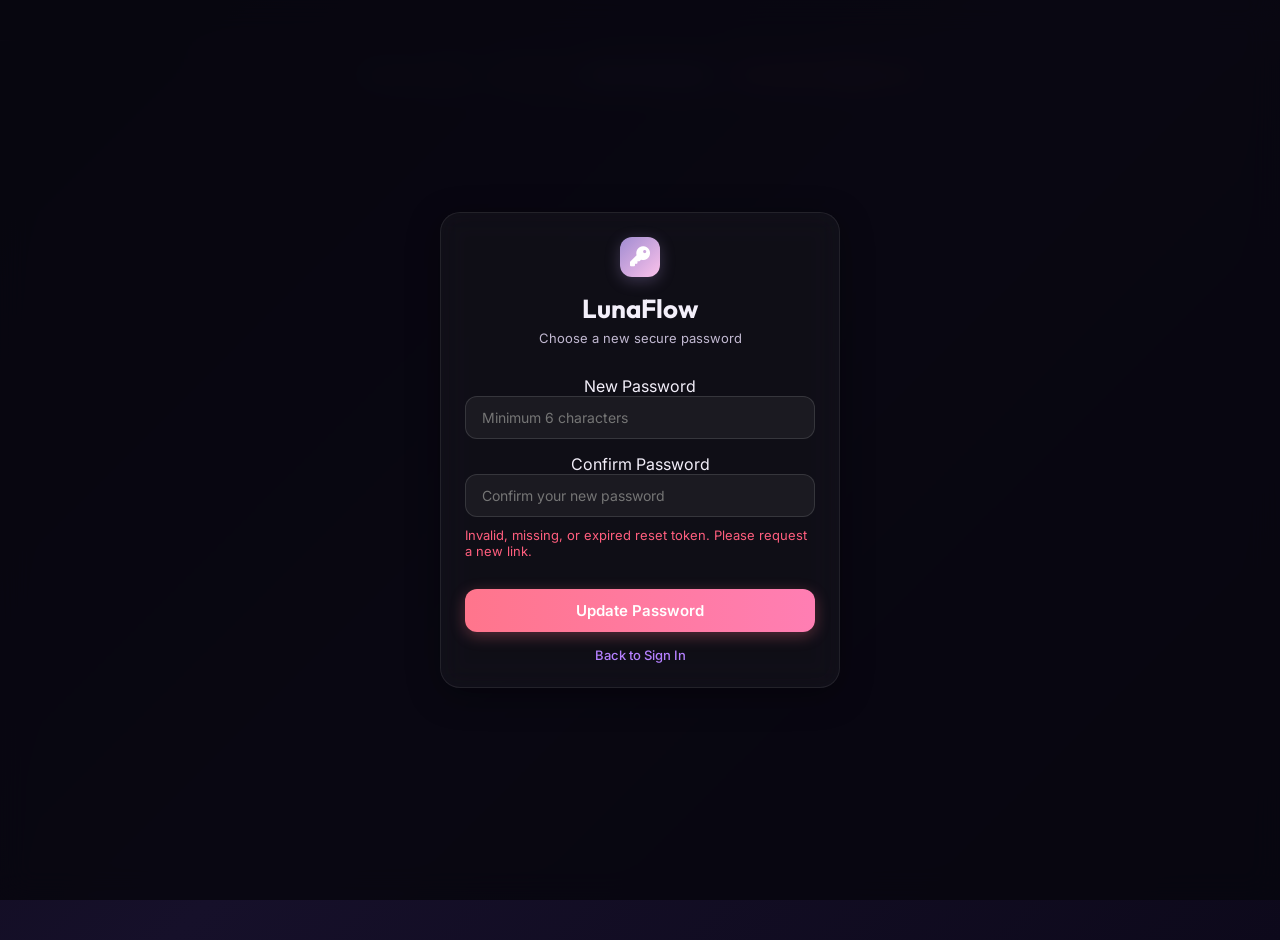
<file: src/main/resources/static/reset-password.html>
<!DOCTYPE html>
<html lang="en">
<head>
    <meta charset="UTF-8">
    <meta name="viewport" content="width=device-width, initial-scale=1.0">
    <title>LunaFlow - Reset Password</title>
    <!-- Google Fonts -->
    <link rel="preconnect" href="https://fonts.googleapis.com">
    <link rel="preconnect" href="https://fonts.gstatic.com" crossorigin>
    <link href="https://fonts.googleapis.com/css2?family=Outfit:wght@300;400;500;600;700&family=Inter:wght@300;400;500;600&display=swap" rel="stylesheet">
    <!-- FontAwesome for Icons -->
    <link rel="stylesheet" href="https://cdnjs.cloudflare.com/ajax/libs/font-awesome/6.4.0/css/all.min.css">
    <!-- Custom Stylesheet -->
    <link rel="stylesheet" href="styles.css">
</head>
<body class="dark-mode">

    <!-- Password Reset Overlay Container (Matches Login screen) -->
    <div class="auth-overlay">
        <div class="auth-card glass-card">
            <div class="auth-header">
                <div class="logo-icon"><i class="fa-solid fa-key"></i></div>
                <h2>LunaFlow</h2>
                <p id="auth-subtitle">Choose a new secure password</p>
            </div>
            
            <form id="reset-password-form">
                <div class="form-group">
                    <label for="new-password">New Password</label>
                    <input type="password" id="new-password" class="form-control" placeholder="Minimum 6 characters" required autocomplete="new-password">
                </div>
                <div class="form-group mt-15">
                    <label for="confirm-password">Confirm Password</label>
                    <input type="password" id="confirm-password" class="form-control" placeholder="Confirm your new password" required autocomplete="new-password">
                </div>
                <div class="auth-error-msg" id="reset-error"></div>
                <div class="auth-success-msg" id="reset-success" style="color: var(--normal-color); font-size: 13.5px; margin-top: 10px; text-align: left; font-weight: 500;"></div>
                <button type="submit" class="primary-btn mt-20 w-100" id="reset-submit-btn">Update Password</button>
                <p class="auth-toggle-text mt-15"><a href="index.html">Back to Sign In</a></p>
            </form>
        </div>
    </div>

    <footer class="site-footer">
        <p>&copy; 2026 LunaFlow &nbsp;&bull;&nbsp; Developed by <strong>Adarsh Sudarsanan</strong> &nbsp;&bull;&nbsp; <a href="mailto:adarshaadhi2255@gmail.com">adarshaadhi2255@gmail.com</a></p>
    </footer>
    <script>
        document.addEventListener('DOMContentLoaded', () => {
            const API_BASE = (window.location.protocol === 'file:' || (['localhost', '127.0.0.1', '[::1]'].includes(window.location.hostname) && window.location.port !== '8080'))
                ? 'http://localhost:8080/api'
                : '/api';

            // Extract token from query parameters
            const urlParams = new URLSearchParams(window.location.search);
            const token = urlParams.get('token');
            const errorDiv = document.getElementById('reset-error');
            const successDiv = document.getElementById('reset-success');
            const submitBtn = document.getElementById('reset-submit-btn');
            const form = document.getElementById('reset-password-form');

            if (!token || token.trim() === '') {
                errorDiv.innerText = 'Invalid, missing, or expired reset token. Please request a new link.';
                submitBtn.disabled = true;
                return;
            }

            form.addEventListener('submit', async (e) => {
                e.preventDefault();
                errorDiv.innerText = '';
                successDiv.innerText = '';

                const newPasswordVal = document.getElementById('new-password').value;
                const confirmPasswordVal = document.getElementById('confirm-password').value;

                if (newPasswordVal.length < 6) {
                    errorDiv.innerText = 'Password must be at least 6 characters.';
                    return;
                }

                if (newPasswordVal !== confirmPasswordVal) {
                    errorDiv.innerText = 'Passwords do not match.';
                    return;
                }

                const originalBtnText = submitBtn.innerHTML;
                submitBtn.disabled = true;
                submitBtn.innerHTML = '<i class="fa-solid fa-circle-notch fa-spin mr-5"></i> Updating...';

                try {
                    const response = await fetch(`${API_BASE}/auth/reset-password`, {
                        method: 'POST',
                        headers: {
                            'Content-Type': 'application/json'
                        },
                        credentials: 'include',
                        body: JSON.stringify({
                            token: token.trim(),
                            newPassword: newPasswordVal
                        })
                    });

                    if (!response.ok) {
                        let errMsg = 'Password reset failed.';
                        try {
                            const errData = await response.json();
                            if (errData && errData.message) errMsg = errData.message;
                        } catch (e2) {
                            try {
                                const text = await response.text();
                                if (text) errMsg = text;
                            } catch (e3) {}
                        }
                        throw new Error(errMsg);
                    }

                    successDiv.innerText = 'Password updated successfully! Redirecting to login...';
                    setTimeout(() => {
                        window.location.href = 'index.html';
                    }, 2500);

                } catch (err) {
                    console.error(err);
                    errorDiv.innerText = err.message || 'Failed to reset password. The link may have expired.';
                    submitBtn.disabled = false;
                    submitBtn.innerHTML = originalBtnText;
                }
            });
        });
    </script>
</body>
</html>
</file>
<file: src/main/resources/static/styles.css>
/* LunaFlow Design System Stylesheet */
:root {
    /* Fonts */
    --font-heading: 'Outfit', sans-serif;
    --font-body: 'Inter', sans-serif;

    /* Dark Mode Theme (Default) */
    --bg-gradient: linear-gradient(135deg, #0b0816 0%, #16102a 50%, #0d091b 100%);
    --sidebar-bg: rgba(13, 9, 27, 0.75);
    --card-bg: rgba(255, 255, 255, 0.04);
    --card-border: rgba(255, 255, 255, 0.08);
    --card-shadow: 0 8px 32px 0 rgba(0, 0, 0, 0.37);
    --text-primary: #f3effa;
    --text-secondary: #c2b9d2;
    --text-muted: #8e84a1;
    --input-bg: rgba(255, 255, 255, 0.05);
    --input-border: rgba(255, 255, 255, 0.12);
    --input-focus: #b580ff;
    --button-primary-bg: linear-gradient(90deg, #ff758c 0%, #ff7eb3 100%);
    --button-primary-hover: linear-gradient(90deg, #ff5e7e 0%, #ff6b9a 100%);
    --divider-color: rgba(255, 255, 255, 0.08);
    --hover-bg: rgba(255, 255, 255, 0.06);

    /* Feature Accent Colors */
    --period-color: #ff5e7e;
    --period-bg: rgba(255, 94, 126, 0.15);
    --period-glow: 0 0 15px rgba(255, 94, 126, 0.35);
    
    --period-pred-color: #ff8ca3;
    --period-pred-bg: rgba(255, 140, 163, 0.05);
    
    --pms-color: #f7b731;
    --pms-bg: rgba(247, 183, 49, 0.15);
    --pms-glow: 0 0 15px rgba(247, 183, 49, 0.35);

    --fertile-color: #2bcbba;
    --fertile-bg: rgba(43, 203, 186, 0.15);
    --fertile-glow: 0 0 15px rgba(43, 203, 186, 0.35);

    --ovulation-color: #fa8231;
    --ovulation-bg: rgba(250, 130, 49, 0.15);
    --ovulation-glow: 0 0 15px rgba(250, 130, 49, 0.35);

    --normal-color: #20bf6b;
    --normal-bg: rgba(32, 191, 107, 0.15);
}

.light-mode {
    /* Light Mode Theme */
    --bg-gradient: linear-gradient(135deg, #f3f2fa 0%, #eae7f6 100%);
    --sidebar-bg: rgba(255, 255, 255, 0.75);
    --card-bg: rgba(255, 255, 255, 0.45);
    --card-border: rgba(132, 115, 175, 0.15);
    --card-shadow: 0 8px 32px 0 rgba(132, 115, 175, 0.1);
    --text-primary: #1d1929;
    --text-secondary: #585168;
    --text-muted: #8d859d;
    --input-bg: rgba(255, 255, 255, 0.8);
    --input-border: rgba(132, 115, 175, 0.25);
    --input-focus: #8c3dff;
    --button-primary-bg: linear-gradient(90deg, #ff6b87 0%, #ff4b72 100%);
    --divider-color: rgba(132, 115, 175, 0.12);
    --hover-bg: rgba(132, 115, 175, 0.08);
    
    --period-bg: rgba(255, 94, 126, 0.08);
    --pms-bg: rgba(247, 183, 49, 0.08);
    --fertile-bg: rgba(43, 203, 186, 0.08);
    --ovulation-bg: rgba(250, 130, 49, 0.08);
    --normal-bg: rgba(32, 191, 107, 0.08);
}

/* Reset & Core Styles */
* {
    margin: 0;
    padding: 0;
    box-sizing: border-box;
}

body {
    font-family: var(--font-body);
    background: var(--bg-gradient);
    color: var(--text-primary);
    min-height: 100vh;
    overflow-x: hidden;
    transition: background 0.5s ease, color 0.3s ease;
}

/* Scrollbars */
::-webkit-scrollbar {
    width: 6px;
    height: 6px;
}
::-webkit-scrollbar-track {
    background: transparent;
}
::-webkit-scrollbar-thumb {
    background: rgba(255, 255, 255, 0.1);
    border-radius: 4px;
}
.light-mode ::-webkit-scrollbar-thumb {
    background: rgba(0, 0, 0, 0.1);
}

/* Authentication Overlay Screen */
.auth-overlay {
    position: fixed;
    top: 0;
    left: 0;
    width: 100vw;
    height: 100vh;
    background: rgba(8, 6, 15, 0.85);
    backdrop-filter: blur(15px);
    -webkit-backdrop-filter: blur(15px);
    display: flex;
    align-items: center;
    justify-content: center;
    z-index: 1000;
}
.light-mode .auth-overlay {
    background: rgba(243, 242, 250, 0.85);
}

.auth-card {
    width: 400px;
    padding: 40px;
    text-align: center;
    border: 1px solid var(--card-border);
}

.auth-header {
    margin-bottom: 30px;
    display: flex;
    flex-direction: column;
    align-items: center;
}

.auth-header h2 {
    font-family: var(--font-heading);
    font-size: 26px;
    font-weight: 700;
    margin-top: 15px;
}

.auth-header p {
    color: var(--text-secondary);
    font-size: 13px;
    margin-top: 5px;
}

.auth-error-msg {
    color: var(--period-color);
    font-size: 13px;
    margin-top: 10px;
    text-align: left;
}

.auth-toggle-text {
    font-size: 13px;
    color: var(--text-muted);
}

.auth-toggle-text a {
    color: var(--input-focus);
    text-decoration: none;
    font-weight: 500;
}

/* Layout */
.app-container {
    display: flex;
    min-height: 100vh;
    width: 100vw;
}

/* Sidebar */
.sidebar {
    width: 260px;
    background: var(--sidebar-bg);
    border-right: 1px solid var(--card-border);
    backdrop-filter: blur(20px);
    -webkit-backdrop-filter: blur(20px);
    padding: 30px 20px;
    display: flex;
    flex-direction: column;
    z-index: 100;
    flex-shrink: 0;
}

.logo {
    display: flex;
    align-items: center;
    gap: 12px;
    margin-bottom: 40px;
}

.logo-icon {
    width: 40px;
    height: 40px;
    background: linear-gradient(135deg, #a18cd1 0%, #fbc2eb 100%);
    border-radius: 12px;
    display: flex;
    align-items: center;
    justify-content: center;
    color: #fff;
    font-size: 20px;
    box-shadow: 0 4px 15px rgba(161, 140, 209, 0.3);
}

.logo-text {
    font-family: var(--font-heading);
    font-size: 22px;
    font-weight: 700;
    background: linear-gradient(135deg, #fff 30%, var(--text-secondary) 100%);
    -webkit-background-clip: text;
    -webkit-text-fill-color: transparent;
    letter-spacing: 0.5px;
}
.light-mode .logo-text {
    background: linear-gradient(135deg, #332d4a 30%, #5d488e 100%);
    -webkit-background-clip: text;
    -webkit-text-fill-color: transparent;
}

.nav-menu {
    display: flex;
    flex-direction: column;
    gap: 8px;
    flex-grow: 1;
}

.nav-item {
    background: none;
    border: none;
    padding: 14px 16px;
    display: flex;
    align-items: center;
    gap: 15px;
    color: var(--text-secondary);
    font-family: var(--font-body);
    font-size: 15px;
    font-weight: 500;
    border-radius: 12px;
    cursor: pointer;
    text-align: left;
    transition: all 0.25s ease;
}

.nav-item i {
    font-size: 18px;
    width: 24px;
    text-align: center;
}

.nav-item:hover {
    color: var(--text-primary);
    background: var(--hover-bg);
}

.nav-item.active {
    background: var(--card-bg);
    border: 1px solid var(--card-border);
    color: var(--text-primary);
    font-weight: 600;
    box-shadow: var(--card-shadow);
}

.user-profile-summary {
    display: flex;
    align-items: center;
    gap: 12px;
    padding-top: 20px;
    border-top: 1px solid var(--divider-color);
    margin-top: 20px;
}

.avatar {
    width: 38px;
    height: 38px;
    border-radius: 50%;
    background: rgba(255, 255, 255, 0.1);
    display: flex;
    align-items: center;
    justify-content: center;
    color: var(--text-secondary);
    border: 1.5px solid var(--card-border);
}
.light-mode .avatar {
    background: rgba(0, 0, 0, 0.05);
}

.user-info {
    flex-grow: 1;
}

.user-info h4 {
    font-family: var(--font-heading);
    font-size: 14px;
    font-weight: 600;
}

.user-info p {
    font-size: 11px;
    color: var(--text-muted);
}

.logout-btn {
    background: none;
    border: none;
    color: var(--text-muted);
    cursor: pointer;
    font-size: 16px;
    transition: color 0.2s ease;
}

.logout-btn:hover {
    color: var(--period-color);
}

/* Main Workspace Content */
.main-content {
    flex-grow: 1;
    padding: 40px;
    max-height: 100vh;
    overflow-y: auto;
    display: flex;
    flex-direction: column;
}

/* Header */
.header {
    display: flex;
    justify-content: space-between;
    align-items: center;
    margin-bottom: 40px;
}

.welcome-msg h1 {
    font-family: var(--font-heading);
    font-size: 28px;
    font-weight: 700;
    letter-spacing: -0.5px;
    margin-bottom: 5px;
}

.welcome-msg p {
    color: var(--text-secondary);
    font-size: 14px;
}

.header-actions {
    display: flex;
    align-items: center;
    gap: 15px;
}

.icon-btn {
    width: 44px;
    height: 44px;
    border-radius: 12px;
    background: var(--card-bg);
    border: 1px solid var(--card-border);
    color: var(--text-primary);
    cursor: pointer;
    display: flex;
    align-items: center;
    justify-content: center;
    font-size: 16px;
    box-shadow: var(--card-shadow);
    transition: all 0.2s ease;
}

.icon-btn:hover {
    background: var(--hover-bg);
    transform: translateY(-2px);
}

/* Notifications Badge and Dropdown */
.notifications-container {
    position: relative;
}

.badge {
    position: absolute;
    top: 5px;
    right: 5px;
    width: 8px;
    height: 8px;
    border-radius: 50%;
    background-color: var(--period-color);
    display: none;
}

.notifications-dropdown {
    position: absolute;
    top: 55px;
    right: 0;
    width: 320px;
    background: var(--sidebar-bg);
    border: 1px solid var(--card-border);
    backdrop-filter: blur(25px);
    -webkit-backdrop-filter: blur(25px);
    border-radius: 16px;
    box-shadow: 0 10px 40px rgba(0, 0, 0, 0.5);
    padding: 15px;
    display: none;
    z-index: 150;
    transform-origin: top right;
    animation: fadeIn 0.25s ease forwards;
}

.notifications-dropdown.active {
    display: block;
}

.notif-header {
    display: flex;
    justify-content: space-between;
    align-items: center;
    padding-bottom: 10px;
    border-bottom: 1px solid var(--divider-color);
    margin-bottom: 10px;
}

.notif-header h3 {
    font-family: var(--font-heading);
    font-size: 16px;
}

.clear-notif-btn {
    background: none;
    border: none;
    color: var(--input-focus);
    font-size: 12px;
    font-weight: 500;
    cursor: pointer;
}

.notif-list {
    max-height: 250px;
    overflow-y: auto;
    display: flex;
    flex-direction: column;
    gap: 8px;
}

.notif-item {
    padding: 10px 12px;
    border-radius: 8px;
    background: rgba(255, 255, 255, 0.02);
    border-left: 3.5px solid var(--period-color);
    font-size: 13px;
    line-height: 1.4;
}
.light-mode .notif-item {
    background: rgba(0, 0, 0, 0.02);
}

.notif-item.pms {
    border-left-color: var(--pms-color);
}
.notif-item.fertile {
    border-left-color: var(--fertile-color);
}

.notif-empty {
    text-align: center;
    color: var(--text-muted);
    font-size: 13px;
    padding: 20px 0;
}

/* Glassmorphism Cards */
.glass-card {
    background: var(--card-bg);
    border: 1px solid var(--card-border);
    backdrop-filter: blur(12px);
    -webkit-backdrop-filter: blur(12px);
    border-radius: 20px;
    padding: 24px;
    box-shadow: var(--card-shadow);
    position: relative;
    overflow: hidden;
}

.glass-card h3 {
    font-family: var(--font-heading);
    font-size: 18px;
    font-weight: 600;
    margin-bottom: 20px;
}

.card-glow {
    position: absolute;
    top: -50%;
    left: -50%;
    width: 200%;
    height: 200%;
    background: radial-gradient(circle, rgba(181, 128, 255, 0.03) 0%, transparent 60%);
    pointer-events: none;
}

/* Tab Contents Toggle */
.tab-content {
    display: none;
    animation: tabFadeIn 0.35s ease forwards;
}

.tab-content.active {
    display: block;
}

@keyframes tabFadeIn {
    from {
        opacity: 0;
        transform: translateY(8px);
    }
    to {
        opacity: 1;
        transform: translateY(0);
    }
}

/* ------------------ Dashboard Tab ------------------ */
.dashboard-grid {
    display: grid;
    grid-template-columns: 1fr 1.2fr;
    gap: 24px;
}

.status-card {
    display: flex;
    flex-direction: column;
    align-items: center;
    justify-content: center;
    text-align: center;
    padding: 30px;
}

.circular-progress-container {
    position: relative;
    width: 200px;
    height: 200px;
    display: flex;
    align-items: center;
    justify-content: center;
    margin-bottom: 20px;
}

.progress-ring {
    position: absolute;
    transform: rotate(-90deg);
}

.progress-ring__circle {
    transition: stroke-dashoffset 0.65s ease;
}

.progress-text {
    display: flex;
    flex-direction: column;
    align-items: center;
    justify-content: center;
    z-index: 10;
}

.cycle-day-label {
    font-size: 12px;
    color: var(--text-muted);
    text-transform: uppercase;
    letter-spacing: 1.5px;
    margin-bottom: -2px;
}

.progress-text h2 {
    font-family: var(--font-heading);
    font-size: 54px;
    font-weight: 700;
    line-height: 1;
}

.days-remaining {
    font-size: 13px;
    color: var(--text-secondary);
    margin-top: 4px;
}

.status-indicator {
    display: flex;
    align-items: center;
    gap: 8px;
    background: rgba(255, 255, 255, 0.03);
    border: 1px solid var(--card-border);
    padding: 8px 16px;
    border-radius: 50px;
    font-size: 14px;
    font-weight: 500;
}
.light-mode .status-indicator {
    background: rgba(0, 0, 0, 0.02);
}

/* Forecast Metrics Grid */
.metrics-card {
    display: flex;
    flex-direction: column;
}

.metrics-grid {
    display: grid;
    grid-template-columns: repeat(2, 1fr);
    gap: 16px;
    flex-grow: 1;
}

.metric-item {
    background: rgba(255, 255, 255, 0.02);
    border: 1px solid var(--card-border);
    border-radius: 16px;
    padding: 16px;
    display: flex;
    align-items: center;
    gap: 15px;
    transition: transform 0.25s ease, background 0.2s ease;
}
.light-mode .metric-item {
    background: rgba(0, 0, 0, 0.01);
}

.metric-item:hover {
    transform: translateY(-2px);
    background: var(--hover-bg);
}

.metric-icon {
    width: 44px;
    height: 44px;
    border-radius: 12px;
    display: flex;
    align-items: center;
    justify-content: center;
    font-size: 18px;
}

.metric-icon.period-color {
    color: var(--period-color);
    background: var(--period-bg);
    box-shadow: var(--period-glow);
}

.metric-icon.pms-color {
    color: var(--pms-color);
    background: var(--pms-bg);
    box-shadow: var(--pms-glow);
}

.metric-icon.fertile-color {
    color: var(--fertile-color);
    background: var(--fertile-bg);
    box-shadow: var(--fertile-glow);
}

.metric-icon.ovulation-color {
    color: var(--ovulation-color);
    background: var(--ovulation-bg);
    box-shadow: var(--ovulation-glow);
}

.metric-info {
    display: flex;
    flex-direction: column;
}

.metric-label {
    font-size: 11px;
    color: var(--text-muted);
    text-transform: uppercase;
    letter-spacing: 0.5px;
    margin-bottom: 2px;
}

.metric-info h4 {
    font-family: var(--font-heading);
    font-size: 15px;
    font-weight: 600;
}

/* AI Insights Cards */
.ai-insights-card {
    display: flex;
    flex-direction: column;
}

.ai-header {
    display: flex;
    justify-content: space-between;
    align-items: center;
    margin-bottom: 15px;
}

.ai-badge {
    background: rgba(181, 128, 255, 0.15);
    border: 1px solid rgba(181, 128, 255, 0.3);
    color: var(--input-focus);
    font-size: 12px;
    font-weight: 600;
    padding: 6px 14px;
    border-radius: 50px;
    display: flex;
    align-items: center;
}

.patterns-list {
    display: flex;
    flex-direction: column;
    gap: 10px;
}

.pattern-item {
    background: rgba(255, 255, 255, 0.02);
    border: 1px solid var(--card-border);
    border-left: 4px solid var(--input-focus);
    border-radius: 12px;
    padding: 14px 16px;
    font-size: 13.5px;
    line-height: 1.5;
    animation: fadeIn 0.3s ease;
}
.light-mode .pattern-item {
    background: rgba(0, 0, 0, 0.01);
}

.pattern-item.loading {
    border-left-color: var(--text-muted);
    color: var(--text-muted);
}

/* Quick Log Card & Detailed Form */
.mood-selector-container label,
.symptom-checkboxes-container label {
    font-size: 14px;
    color: var(--text-secondary);
    margin-bottom: 10px;
    display: block;
}

.mood-options {
    display: flex;
    justify-content: space-between;
    gap: 8px;
    margin-bottom: 18px;
}

.mood-option {
    cursor: pointer;
    flex-grow: 1;
    position: relative;
}

.mood-option input {
    position: absolute;
    opacity: 0;
    width: 0;
    height: 0;
}

.mood-option .mood-emoji {
    display: flex;
    height: 48px;
    border-radius: 12px;
    background: rgba(255, 255, 255, 0.02);
    border: 1px solid var(--card-border);
    align-items: center;
    justify-content: center;
    font-size: 22px;
    transition: all 0.2s ease;
}
.light-mode .mood-option .mood-emoji {
    background: rgba(0, 0, 0, 0.02);
}

.mood-option input:checked + .mood-emoji {
    background: var(--hover-bg);
    border-color: var(--input-focus);
    box-shadow: 0 0 10px rgba(181, 128, 255, 0.25);
    transform: scale(1.05);
}

.mood-label-text {
    display: block;
    text-align: center;
    font-size: 11px;
    color: var(--text-muted);
    margin-top: 4px;
}

/* Symptom Chips */
.symptom-chips {
    display: flex;
    flex-wrap: wrap;
    gap: 8px;
}

.symptom-chip {
    cursor: pointer;
    position: relative;
}

.symptom-chip input {
    position: absolute;
    opacity: 0;
    width: 0;
    height: 0;
}

.symptom-chip span {
    display: block;
    padding: 8px 14px;
    border-radius: 50px;
    background: rgba(255, 255, 255, 0.02);
    border: 1px solid var(--card-border);
    font-size: 13px;
    color: var(--text-secondary);
    transition: all 0.2s ease;
}
.light-mode .symptom-chip span {
    background: rgba(0, 0, 0, 0.02);
}

.symptom-chip input:checked + span {
    background: var(--button-primary-bg);
    color: #fff;
    border-color: transparent;
    box-shadow: 0 4px 10px rgba(255, 117, 140, 0.25);
}

/* Inputs & Form Controls */
.form-group {
    display: flex;
    flex-direction: column;
}

.form-control {
    background: var(--input-bg);
    border: 1px solid var(--input-border);
    border-radius: 12px;
    padding: 12px 16px;
    color: var(--text-primary);
    font-family: var(--font-body);
    font-size: 14px;
    outline: none;
    transition: all 0.2s ease;
}

.form-control:focus {
    border-color: var(--input-focus);
    box-shadow: 0 0 10px rgba(181, 128, 255, 0.15);
}

select.form-control {
    cursor: pointer;
}
select.form-control option {
    background: #16102a;
    color: #fff;
}
.light-mode select.form-control option {
    background: #fff;
    color: #332d4a;
}

textarea.form-control {
    resize: none;
}

.form-row {
    display: flex;
    gap: 16px;
}

.flex-1 {
    flex: 1;
}

.flex-grow {
    flex-grow: 1;
}

/* Range Sliders Controls */
.slider-label {
    display: flex;
    justify-content: space-between;
    font-size: 13.5px;
    color: var(--text-secondary);
    margin-bottom: 6px;
}

.slider-label strong {
    color: var(--input-focus);
}

.slider-control {
    -webkit-appearance: none;
    width: 100%;
    height: 6px;
    border-radius: 5px;
    background: var(--input-border);
    outline: none;
    margin: 8px 0;
}

.slider-control::-webkit-slider-thumb {
    -webkit-appearance: none;
    appearance: none;
    width: 18px;
    height: 18px;
    border-radius: 50%;
    background: var(--input-focus);
    cursor: pointer;
    box-shadow: 0 0 10px rgba(181, 128, 255, 0.5);
    transition: transform 0.1s;
}

.slider-control::-webkit-slider-thumb:hover {
    transform: scale(1.25);
}

/* Buttons */
.primary-btn {
    background: var(--button-primary-bg);
    border: none;
    color: #fff;
    font-family: var(--font-body);
    font-size: 15px;
    font-weight: 600;
    padding: 12px 24px;
    border-radius: 12px;
    cursor: pointer;
    box-shadow: 0 4px 15px rgba(255, 117, 140, 0.3);
    transition: all 0.25s ease;
}

.primary-btn:hover {
    box-shadow: 0 6px 20px rgba(255, 117, 140, 0.45);
    transform: translateY(-1px);
}

.secondary-btn {
    background: rgba(255, 255, 255, 0.03);
    border: 1px solid var(--card-border);
    color: var(--text-primary);
    font-family: var(--font-body);
    font-size: 14px;
    font-weight: 500;
    padding: 12px 20px;
    border-radius: 12px;
    cursor: pointer;
    display: inline-block;
    text-decoration: none;
    box-shadow: var(--card-shadow);
    transition: all 0.2s ease;
}
.light-mode .secondary-btn {
    background: rgba(0, 0, 0, 0.02);
}

.secondary-btn:hover {
    background: var(--hover-bg);
    transform: translateY(-1px);
}

.w-100 { width: 100%; }
.text-center { text-align: center; }
.mt-15 { margin-top: 15px; }
.mt-20 { margin-top: 20px; }
.mt-25 { margin-top: 25px; }
.mt-30 { margin-top: 30px; }
.mb-20 { margin-bottom: 20px; }
.mr-5 { margin-right: 5px; }
.mr-10 { margin-right: 10px; }

/* Stat Summary Card Averages */
.averages-container {
    display: flex;
    gap: 20px;
}

.avg-box {
    flex: 1;
    background: rgba(255, 255, 255, 0.02);
    border: 1px solid var(--card-border);
    border-radius: 16px;
    padding: 20px;
    text-align: center;
}
.light-mode .avg-box {
    background: rgba(0, 0, 0, 0.01);
}

.avg-box h2 {
    font-family: var(--font-heading);
    font-size: 32px;
    font-weight: 700;
    color: var(--input-focus);
}

.avg-box span {
    font-size: 12px;
    color: var(--text-muted);
}

/* ------------------ Log & Entry Tab ------------------ */
.log-entry-grid {
    display: grid;
    grid-template-columns: 1.3fr 1fr;
    gap: 24px;
}

/* Categorized symptom section boxes */
.holistic-symptoms-section h4,
.lifestyle-section h4 {
    font-family: var(--font-heading);
    font-size: 15px;
    font-weight: 600;
    border-bottom: 1px solid var(--divider-color);
    padding-bottom: 6px;
}

.category-hint {
    font-size: 11.5px;
    color: var(--text-muted);
    font-style: italic;
    margin-top: 4px;
}

.symptom-category-box {
    background: rgba(255, 255, 255, 0.015);
    border: 1px solid var(--card-border);
    border-radius: 16px;
    padding: 16px;
}

.symptom-category-box h5 {
    font-family: var(--font-heading);
    font-size: 13.5px;
    font-weight: 600;
    color: var(--text-secondary);
    margin-bottom: 12px;
    display: flex;
    align-items: center;
}

.symptom-checkbox-grid {
    display: grid;
    grid-template-columns: repeat(3, 1fr);
    gap: 8px;
}

/* Checkbox tag chip designs */
.checkbox-tag {
    cursor: pointer;
    position: relative;
    user-select: none;
}

.checkbox-tag input {
    position: absolute;
    opacity: 0;
    width: 0;
    height: 0;
}

.checkbox-tag span {
    display: block;
    padding: 8px 10px;
    border-radius: 8px;
    background: rgba(255, 255, 255, 0.01);
    border: 1px solid var(--card-border);
    font-size: 12px;
    color: var(--text-secondary);
    text-align: center;
    white-space: nowrap;
    overflow: hidden;
    text-overflow: ellipsis;
    transition: all 0.2s ease;
}

.checkbox-tag input:checked + span {
    background: var(--hover-bg);
    border-color: var(--input-focus);
    box-shadow: 0 0 10px rgba(181, 128, 255, 0.2);
    font-weight: 500;
}

/* Dynamic colors for categories on hover active */
.symptom-category-box:nth-child(1) .checkbox-tag input:checked + span { border-color: var(--period-color); }
.symptom-category-box:nth-child(2) .checkbox-tag input:checked + span { border-color: var(--pms-color); }
.symptom-category-box:nth-child(3) .checkbox-tag input:checked + span { border-color: var(--fertile-color); }
.symptom-category-box:nth-child(4) .checkbox-tag input:checked + span { border-color: var(--ovulation-color); }

/* Lifestyle inputs grid layouts */
.lifestyle-inputs-grid {
    display: grid;
    grid-template-columns: repeat(2, 1fr);
    gap: 12px;
}

.sliders-grid {
    display: flex;
    flex-direction: column;
    gap: 12px;
}

/* Cycles Table */
.table-container {
    width: 100%;
    overflow-x: auto;
}

.cycles-table {
    width: 100%;
    border-collapse: collapse;
    margin-top: 15px;
    font-size: 13px;
    color: var(--text-secondary);
}

.cycles-table th {
    text-align: left;
    padding: 12px 10px;
    color: var(--text-muted);
    font-weight: 500;
    border-bottom: 1.5px solid var(--divider-color);
}

.cycles-table td {
    padding: 12px 10px;
    border-bottom: 1px solid var(--divider-color);
}

.cycles-table tbody tr:hover {
    background: rgba(255, 255, 255, 0.01);
}

.delete-btn {
    background: none;
    border: none;
    color: var(--period-color);
    cursor: pointer;
    font-size: 14px;
    transition: transform 0.2s ease;
}

.delete-btn:hover {
    transform: scale(1.1);
}

/* ------------------ Calendar Tab ------------------ */
.calendar-layout-grid {
    display: grid;
    grid-template-columns: 1.4fr 1fr;
    gap: 24px;
}

.calendar-card {
    padding: 24px;
}

.calendar-header {
    display: flex;
    justify-content: space-between;
    align-items: center;
    margin-bottom: 25px;
}

.calendar-header h2 {
    font-family: var(--font-heading);
    font-size: 20px;
    font-weight: 600;
}

.calendar-weekdays {
    display: grid;
    grid-template-columns: repeat(7, 1fr);
    text-align: center;
    font-size: 12px;
    font-weight: 600;
    color: var(--text-muted);
    margin-bottom: 12px;
    text-transform: uppercase;
    letter-spacing: 0.5px;
}

.calendar-days-grid {
    display: grid;
    grid-template-columns: repeat(7, 1fr);
    gap: 6px;
    margin-bottom: 25px;
}

.calendar-day {
    aspect-ratio: 1.15;
    background: rgba(255, 255, 255, 0.01);
    border: 1px solid var(--card-border);
    border-radius: 10px;
    padding: 6px;
    display: flex;
    flex-direction: column;
    justify-content: space-between;
    cursor: pointer;
    transition: all 0.2s ease;
    min-height: 48px;
}
.light-mode .calendar-day {
    background: rgba(0, 0, 0, 0.01);
}

.calendar-day:hover {
    border-color: var(--input-focus);
    background: var(--hover-bg);
}

.day-num {
    font-size: 13px;
    font-weight: 500;
}

.day-indicators {
    display: flex;
    justify-content: center;
    gap: 3px;
    height: 4px;
}

.day-indicator {
    width: 4px;
    height: 4px;
    border-radius: 50%;
}

.calendar-day.empty {
    opacity: 0;
    cursor: default;
    pointer-events: none;
}

/* Colors for active predictions in calendar */
.calendar-day.period-day {
    background: var(--period-bg);
    border-color: rgba(255, 94, 126, 0.3);
    color: var(--period-color);
    box-shadow: inset 0 0 10px rgba(255, 94, 126, 0.1);
}
.calendar-day.period-day .day-num {
    font-weight: 700;
}

.calendar-day.period-predicted {
    border: 1px dashed var(--period-pred-color);
    background: var(--period-pred-bg);
    color: var(--period-pred-color);
}

.calendar-day.pms-day {
    background: var(--pms-bg);
    border-color: rgba(247, 183, 49, 0.3);
    color: var(--pms-color);
}

.calendar-day.fertile-day {
    background: var(--fertile-bg);
    border-color: rgba(43, 203, 186, 0.3);
    color: var(--fertile-color);
}

.calendar-day.ovulation-day {
    background: var(--ovulation-bg);
    border-color: var(--ovulation-color);
    box-shadow: var(--ovulation-glow);
    color: var(--ovulation-color);
}

.calendar-day.ovulation-day::after {
    content: '\f005';
    font-family: 'Font Awesome 6 Free';
    font-weight: 900;
    font-size: 8px;
    align-self: center;
    margin-bottom: 2px;
}

.calendar-day.selected {
    border-color: var(--input-focus);
    box-shadow: 0 0 10px rgba(181, 128, 255, 0.4);
}

.calendar-day.today {
    background: var(--hover-bg);
    font-weight: 700;
    border: 1.5px solid var(--text-primary);
}

/* Calendar Legend Styling */
.calendar-legend {
    display: flex;
    flex-wrap: wrap;
    gap: 16px;
    padding-top: 15px;
    border-top: 1px solid var(--divider-color);
    font-size: 12px;
    color: var(--text-secondary);
}

.legend-item {
    display: flex;
    align-items: center;
    gap: 6px;
}

.legend-dot {
    width: 12px;
    height: 12px;
    border-radius: 3px;
    display: inline-block;
}

.period-color-bg { background: var(--period-color); }
.period-pred-color-bg { border: 1px dashed var(--period-pred-color); background: var(--period-pred-bg); }
.pms-color-bg { background: var(--pms-color); }
.fertile-color-bg { background: var(--fertile-color); }
.ovulation-color-bg { 
    background: var(--ovulation-color); 
    display: flex;
    align-items: center;
    justify-content: center;
    color: #fff;
}

/* Day Details Panel */
.day-details-card {
    min-height: 250px;
}

.empty-state {
    text-align: center;
    color: var(--text-muted);
    font-size: 13px;
    margin-top: 50px;
    line-height: 1.5;
}

.details-grid {
    display: flex;
    flex-direction: column;
    gap: 20px;
}

.details-row {
    display: flex;
    align-items: flex-start;
    gap: 12px;
    font-size: 14px;
}

.details-row i {
    width: 20px;
    text-align: center;
    color: var(--input-focus);
    margin-top: 3px;
}

.details-content h5 {
    font-size: 12px;
    color: var(--text-muted);
    text-transform: uppercase;
    letter-spacing: 0.5px;
    margin-bottom: 4px;
}

.details-content p {
    color: var(--text-primary);
}

.detail-symptom-tag {
    display: inline-block;
    padding: 6px 14px;
    background: var(--hover-bg);
    border: 1px solid var(--card-border);
    border-radius: 50px;
    font-size: 12px;
    margin-right: 6px;
    margin-bottom: 6px;
    cursor: pointer;
    transition: all 0.2s;
}

.detail-symptom-tag:hover {
    border-color: var(--input-focus);
    background: rgba(181, 128, 255, 0.1);
    transform: translateY(-1px);
}

.notes-block {
    font-style: italic;
    background: rgba(255, 255, 255, 0.01);
    border-left: 3px solid var(--input-focus);
    padding: 10px 14px;
    border-radius: 0 8px 8px 0;
}
.light-mode .notes-block {
    background: rgba(0, 0, 0, 0.01);
}

/* ------------------ Analytics Tab ------------------ */
.analytics-grid {
    display: grid;
    grid-template-columns: repeat(2, 1fr);
    gap: 24px;
}

.wide-chart {
    grid-column: span 2;
}

.chart-container {
    position: relative;
    height: 300px;
    width: 100%;
}

/* ------------------ Settings Tab ------------------ */
.settings-layout-grid {
    display: grid;
    grid-template-columns: 1.2fr 1fr;
    gap: 24px;
}

.db-badge {
    background: var(--hover-bg);
    border: 1px solid var(--card-border);
    padding: 10px 16px;
    border-radius: 12px;
    font-size: 14px;
    font-weight: 500;
    display: inline-block;
    color: var(--input-focus);
}

.description {
    font-size: 13px;
    color: var(--text-secondary);
    line-height: 1.5;
}

.info-text {
    font-size: 14px;
    color: var(--text-secondary);
}

.divider {
    border: none;
    border-top: 1px solid var(--divider-color);
}

/* ------------------ Slide-out Remedy Drawer ------------------ */
.remedy-drawer-overlay {
    position: fixed;
    top: 0;
    left: 0;
    width: 100vw;
    height: 100vh;
    background: rgba(0,0,0,0.5);
    z-index: 200;
    display: none;
    backdrop-filter: blur(4px);
}
.remedy-drawer-overlay.active {
    display: block;
}

.remedy-drawer {
    position: fixed;
    top: 0;
    right: -420px;
    width: 420px;
    height: 100vh;
    background: var(--sidebar-bg);
    border-left: 1px solid var(--card-border);
    backdrop-filter: blur(25px);
    -webkit-backdrop-filter: blur(25px);
    z-index: 210;
    padding: 30px;
    box-shadow: -10px 0 35px rgba(0,0,0,0.5);
    transition: right 0.35s cubic-bezier(0.1, 0.9, 0.2, 1);
    display: flex;
    flex-direction: column;
}
.remedy-drawer.active {
    right: 0;
}

.drawer-header {
    display: flex;
    justify-content: space-between;
    align-items: center;
    border-bottom: 1px solid var(--divider-color);
    padding-bottom: 20px;
}

.drawer-header-left {
    display: flex;
    flex-direction: column;
    gap: 4px;
}

.drawer-badge {
    align-self: flex-start;
    font-size: 11px;
    font-weight: 700;
    text-transform: uppercase;
    letter-spacing: 1px;
    padding: 3px 8px;
    border-radius: 4px;
    color: #fff;
}
.drawer-badge.physical { background-color: var(--period-color); }
.drawer-badge.emotional { background-color: var(--pms-color); color: #000; }
.drawer-badge.mental { background-color: var(--fertile-color); color: #000; }
.drawer-badge.behavioral { background-color: var(--ovulation-color); }
.drawer-badge.relationship { background-color: var(--input-focus); }

#remedy-symptom-name {
    font-family: var(--font-heading);
    font-size: 24px;
    font-weight: 700;
}

.close-drawer-btn {
    width: 36px;
    height: 36px;
}

.drawer-body {
    flex-grow: 1;
    overflow-y: auto;
    padding-top: 20px;
    display: flex;
    flex-direction: column;
    gap: 20px;
}

.drawer-section h4 {
    font-family: var(--font-heading);
    font-size: 14px;
    font-weight: 600;
    color: var(--text-secondary);
    margin-bottom: 6px;
    display: flex;
    align-items: center;
}

.drawer-section p {
    font-size: 13.5px;
    color: var(--text-primary);
    line-height: 1.5;
}

.partner-card {
    background: rgba(255, 255, 255, 0.02);
    border: 1px solid var(--card-border);
    border-radius: 12px;
    padding: 12px 16px;
    font-size: 13.5px;
    line-height: 1.5;
    font-style: italic;
    color: var(--text-secondary);
}
.light-mode .partner-card {
    background: rgba(0, 0, 0, 0.01);
}

/* Animations */
@keyframes fadeIn {
    from {
        opacity: 0;
        transform: scale(0.95) translateY(-10px);
    }
    to {
        opacity: 1;
        transform: scale(1) translateY(0);
    }
}

/* Responsive (Scattered queries removed and consolidated at the bottom of the stylesheet) */

/* Modal Overlay and Card Styles */
.modal-overlay {
    position: fixed;
    top: 0;
    left: 0;
    width: 100vw;
    height: 100vh;
    background: rgba(8, 6, 15, 0.85);
    backdrop-filter: blur(15px);
    -webkit-backdrop-filter: blur(15px);
    display: flex;
    align-items: center;
    justify-content: center;
    z-index: 1000;
}
.light-mode .modal-overlay {
    background: rgba(243, 242, 250, 0.85);
}

.modal-card {
    width: 420px;
    padding: 30px;
    border-radius: 20px;
    border: 1px solid var(--card-border);
}

.modal-header {
    display: flex;
    justify-content: space-between;
    align-items: center;
    border-bottom: 1px solid var(--divider-color);
    padding-bottom: 15px;
}

.modal-header h3 {
    font-family: var(--font-heading);
    font-size: 20px;
    font-weight: 700;
    display: flex;
    align-items: center;
}

.close-modal-btn {
    width: 32px;
    height: 32px;
    border-radius: 8px;
}

/* Status Badges */
.badge-active {
    background: var(--period-bg);
    border: 1px solid rgba(255, 94, 126, 0.3);
    color: var(--period-color);
    font-size: 11px;
    font-weight: 600;
    padding: 4px 10px;
    border-radius: 50px;
    display: inline-flex;
    align-items: center;
    gap: 6px;
}

.badge-completed {
    background: var(--fertile-bg);
    border: 1px solid rgba(43, 203, 186, 0.3);
    color: var(--fertile-color);
    font-size: 11px;
    font-weight: 600;
    padding: 4px 10px;
    border-radius: 50px;
    display: inline-flex;
    align-items: center;
}

/* Pulsing dot for active cycle */
.pulse-dot {
    width: 6px;
    height: 6px;
    background-color: var(--period-color);
    border-radius: 50%;
    box-shadow: 0 0 0 0 rgba(255, 94, 126, 0.7);
    animation: pulse 1.6s infinite;
}

@keyframes pulse {
    0% {
        transform: scale(0.95);
        box-shadow: 0 0 0 0 rgba(255, 94, 126, 0.7);
    }
    70% {
        transform: scale(1);
        box-shadow: 0 0 0 6px rgba(255, 94, 126, 0);
    }
    100% {
        transform: scale(0.95);
        box-shadow: 0 0 0 0 rgba(255, 94, 126, 0);
    }
}

/* Table inline action buttons */
.table-action-btn {
    background: var(--card-bg);
    border: 1px solid var(--card-border);
    color: var(--text-primary);
    font-family: var(--font-body);
    font-size: 12px;
    font-weight: 600;
    padding: 6px 12px;
    border-radius: 8px;
    cursor: pointer;
    display: inline-flex;
    align-items: center;
    transition: all 0.2s ease;
}

.table-action-btn:hover {
    background: var(--hover-bg);
    border-color: var(--input-focus);
    color: var(--input-focus);
}

/* ------------------ Wide Card Grid Span ------------------ */
.wide-card {
    grid-column: span 2;
}

/* ------------------ Partner Mode Switch Toggle ------------------ */
.partner-toggle-container {
    display: flex;
    align-items: center;
    gap: 10px;
    background: rgba(255, 255, 255, 0.03);
    border: 1px solid var(--card-border);
    padding: 6px 14px;
    border-radius: 50px;
    transition: background 0.3s ease, border-color 0.3s ease;
}
.light-mode .partner-toggle-container {
    background: rgba(0, 0, 0, 0.02);
}
.partner-toggle-container:hover {
    background: rgba(255, 255, 255, 0.06);
    border-color: rgba(255, 255, 255, 0.15);
}

.partner-toggle-label {
    font-size: 12.5px;
    font-weight: 600;
    color: var(--text-secondary);
    display: flex;
    align-items: center;
}

.switch {
    position: relative;
    display: inline-block;
    width: 38px;
    height: 20px;
}

.switch input {
    opacity: 0;
    width: 0;
    height: 0;
}

.slider {
    position: absolute;
    cursor: pointer;
    top: 0;
    left: 0;
    right: 0;
    bottom: 0;
    background-color: rgba(255, 255, 255, 0.1);
    transition: .3s;
}

.slider:before {
    position: absolute;
    content: "";
    height: 14px;
    width: 14px;
    left: 3px;
    bottom: 3px;
    background-color: white;
    transition: .3s;
}

input:checked + .slider {
    background-color: #38ef7d; /* Radiant teal/green */
}

input:checked + .slider:before {
    transform: translateX(18px);
}

.slider.round {
    border-radius: 34px;
}

.slider.round:before {
    border-radius: 50%;
}

/* ------------------ Phase Identity Styles ------------------ */
.phase-card {
    position: relative;
    overflow: hidden;
    padding: 24px !important;
}

.phase-badge-container {
    display: flex;
    justify-content: flex-start;
    margin-bottom: 15px;
}

.phase-badge {
    background: var(--phase-accent-light, rgba(255, 117, 140, 0.15));
    border: 1px solid var(--phase-accent, #ff758c);
    color: var(--phase-accent-color, #ff758c);
    padding: 6px 16px;
    border-radius: 50px;
    font-size: 12.5px;
    font-weight: 600;
    letter-spacing: 0.5px;
    text-transform: uppercase;
    box-shadow: 0 2px 10px rgba(0, 0, 0, 0.1);
}

.phase-content-wrapper {
    display: flex;
    align-items: center;
    justify-content: space-around;
    gap: 24px;
    width: 100%;
}

.phase-theme-details {
    flex: 1;
    display: flex;
    flex-direction: column;
    align-items: flex-start;
    text-align: left;
}

.phase-title {
    font-family: var(--font-heading);
    font-size: 26px;
    font-weight: 700;
    color: var(--text-primary);
    margin: 10px 0 6px 0;
    letter-spacing: -0.5px;
}

.phase-quote {
    font-size: 13.5px;
    line-height: 1.5;
    color: var(--text-secondary);
    font-style: italic;
    max-width: 260px;
}

.phase-illustration-container {
    width: 70px;
    height: 70px;
    display: flex;
    align-items: center;
    justify-content: center;
    background: rgba(255, 255, 255, 0.03);
    border: 1px solid var(--card-border);
    border-radius: 50%;
    position: relative;
}

.phase-illustration {
    width: 50px;
    height: 50px;
}

/* ------------------ Cycle Phases CSS Color Schemes ------------------ */

/* Default / Menstrual Phase */
.phase-menstrual {
    --phase-accent: #a18cd1;
    --phase-accent-color: #bfaef2;
    --phase-accent-light: rgba(161, 140, 209, 0.15);
    --phase-glow: 0 0 30px rgba(161, 140, 209, 0.25);
    --phase-bg: rgba(161, 140, 209, 0.05);
}
.phase-menstrual #main-phase-card {
    border-color: rgba(161, 140, 209, 0.3);
    box-shadow: 0 8px 32px 0 rgba(161, 140, 209, 0.06);
}
.phase-menstrual #phase-card-glow {
    background: radial-gradient(circle at 80% 20%, rgba(161, 140, 209, 0.18) 0%, transparent 60%);
}
.phase-menstrual #progress-circle {
    stroke: var(--phase-accent) !important;
}

/* Follicular Phase */
.phase-follicular {
    --phase-accent: #10B981;
    --phase-accent-color: #34D399;
    --phase-accent-light: rgba(16, 185, 129, 0.15);
    --phase-glow: 0 0 30px rgba(16, 185, 129, 0.25);
    --phase-bg: rgba(16, 185, 129, 0.05);
}
.phase-follicular #main-phase-card {
    border-color: rgba(16, 185, 129, 0.3);
    box-shadow: 0 8px 32px 0 rgba(16, 185, 129, 0.06);
}
.phase-follicular #phase-card-glow {
    background: radial-gradient(circle at 80% 20%, rgba(16, 185, 129, 0.18) 0%, transparent 60%);
}
.phase-follicular #progress-circle {
    stroke: var(--phase-accent) !important;
}

/* Ovulation Phase */
.phase-ovulation {
    --phase-accent: #F59E0B;
    --phase-accent-color: #FBBF24;
    --phase-accent-light: rgba(245, 158, 11, 0.15);
    --phase-glow: 0 0 30px rgba(245, 158, 11, 0.25);
    --phase-bg: rgba(245, 158, 11, 0.05);
}
.phase-ovulation #main-phase-card {
    border-color: rgba(245, 158, 11, 0.3);
    box-shadow: 0 8px 32px 0 rgba(245, 158, 11, 0.06);
}
.phase-ovulation #phase-card-glow {
    background: radial-gradient(circle at 80% 20%, rgba(245, 158, 11, 0.18) 0%, transparent 60%);
}
.phase-ovulation #progress-circle {
    stroke: var(--phase-accent) !important;
}

/* Luteal Phase */
.phase-luteal {
    --phase-accent: #EF4444;
    --phase-accent-color: #F87171;
    --phase-accent-light: rgba(239, 68, 68, 0.15);
    --phase-glow: 0 0 30px rgba(239, 68, 68, 0.25);
    --phase-bg: rgba(239, 68, 68, 0.05);
}
.phase-luteal #main-phase-card {
    border-color: rgba(239, 68, 68, 0.3);
    box-shadow: 0 8px 32px 0 rgba(239, 68, 68, 0.06);
}
.phase-luteal #phase-card-glow {
    background: radial-gradient(circle at 80% 20%, rgba(239, 68, 68, 0.18) 0%, transparent 60%);
}
.phase-luteal #progress-circle {
    stroke: var(--phase-accent) !important;
}

/* ------------------ Menstrual Cycle Timeline ------------------ */
.timeline-container {
    padding: 30px 10px 40px 10px;
    position: relative;
    width: 100%;
}

.timeline-track {
    height: 12px;
    background: rgba(255, 255, 255, 0.06);
    border-radius: 10px;
    display: flex;
    position: relative;
    border: 1px solid rgba(255, 255, 255, 0.04);
}

.timeline-phase {
    height: 100%;
    position: relative;
    display: flex;
    flex-direction: column;
    justify-content: flex-end;
    align-items: center;
    cursor: default;
    transition: opacity 0.25s ease;
}

.timeline-phase[data-phase="MENSTRUAL"] {
    width: calc((5 / 28) * 100%);
    background: rgba(161, 140, 209, 0.5);
    border-top-left-radius: 10px;
    border-bottom-left-radius: 10px;
}

.timeline-phase[data-phase="FOLLICULAR"] {
    width: calc((7 / 28) * 100%);
    background: rgba(16, 185, 129, 0.5);
}

.timeline-phase[data-phase="OVULATION"] {
    width: calc((3 / 28) * 100%);
    background: rgba(245, 158, 11, 0.6);
}

.timeline-phase[data-phase="LUTEAL"] {
    width: calc((13 / 28) * 100%);
    background: rgba(239, 68, 68, 0.5);
    border-top-right-radius: 10px;
    border-bottom-right-radius: 10px;
}

.timeline-phase .phase-name {
    position: absolute;
    bottom: -28px;
    font-size: 11.5px;
    font-weight: 600;
    white-space: nowrap;
    color: var(--text-secondary);
}

.timeline-phase .phase-days {
    position: absolute;
    bottom: -42px;
    font-size: 9.5px;
    color: var(--text-muted);
    white-space: nowrap;
}

.timeline-indicator {
    position: absolute;
    top: 50%;
    left: 0%;
    transform: translate(-50%, -50%);
    width: 22px;
    height: 22px;
    background: #ffffff;
    border: 4px solid var(--phase-accent, #ff758c);
    border-radius: 50%;
    z-index: 5;
    transition: left 0.5s cubic-bezier(0.1, 0.8, 0.3, 1), border-color 0.3s ease;
    cursor: grab;
    display: flex;
    align-items: center;
    justify-content: center;
}

.timeline-indicator-glow {
    position: absolute;
    width: 32px;
    height: 32px;
    border-radius: 50%;
    background: var(--phase-accent, #ff758c);
    opacity: 0.35;
    z-index: -1;
    animation: timelinePulse 2s infinite ease-in-out;
}

.timeline-indicator-text {
    position: absolute;
    top: -28px;
    font-family: var(--font-body);
    font-size: 11px;
    font-weight: 700;
    color: #ffffff;
    background: var(--phase-accent, #ff758c);
    padding: 3px 8px;
    border-radius: 4px;
    white-space: nowrap;
    box-shadow: 0 4px 10px rgba(0,0,0,0.25);
    transition: background-color 0.3s ease;
}

.timeline-indicator-text::after {
    content: '';
    position: absolute;
    bottom: -4px;
    left: 50%;
    transform: translateX(-50%);
    border-width: 4px 4px 0;
    border-style: solid;
    border-color: var(--phase-accent, #ff758c) transparent;
    display: block;
    width: 0;
    transition: border-color 0.3s ease;
}

.timeline-legend {
    display: flex;
    justify-content: center;
    gap: 20px;
    margin-top: 15px;
    font-size: 11.5px;
    color: var(--text-muted);
}

.text-indigo { color: #a18cd1; }
.text-teal { color: #10B981; }
.text-rose { color: #FBBF24; }
.text-amber { color: #EF4444; }

/* ------------------ Partner Support & Insight Card ------------------ */
.partner-header {
    display: flex;
    justify-content: space-between;
    align-items: center;
    margin-bottom: 20px;
}

.partner-badge {
    background: rgba(56, 239, 125, 0.12);
    border: 1px solid rgba(56, 239, 125, 0.3);
    color: #38ef7d;
    font-size: 12px;
    font-weight: 600;
    padding: 6px 14px;
    border-radius: 50px;
    display: flex;
    align-items: center;
}

.partner-insight-grid {
    display: grid;
    grid-template-columns: repeat(2, 1fr);
    gap: 20px;
}

.partner-insight-section {
    background: rgba(255, 255, 255, 0.02);
    border: 1px solid var(--card-border);
    padding: 16px;
    border-radius: 14px;
    display: flex;
    flex-direction: column;
}
.light-mode .partner-insight-section {
    background: rgba(0, 0, 0, 0.01);
}

.partner-insight-section h4 {
    font-size: 13.5px;
    font-weight: 700;
    color: var(--text-primary);
    margin-bottom: 10px;
    display: flex;
    align-items: center;
}

.partner-insight-section p {
    font-size: 13px;
    line-height: 1.55;
    color: var(--text-secondary);
}

.partner-strategies-list {
    margin: 0;
    padding-left: 18px;
    font-size: 13px;
    line-height: 1.6;
    color: var(--text-secondary);
}

.partner-strategies-list li {
    margin-bottom: 8px;
}

.partner-strategies-list li::marker {
    color: var(--phase-accent, #38ef7d);
}

.partner-insight-section.full-width-sec {
    grid-column: span 2;
}

.communication-cue-box {
    background: rgba(255, 255, 255, 0.03);
    border-left: 4px solid var(--phase-accent, #38ef7d);
    padding: 14px;
    border-radius: 0 10px 10px 0;
    font-family: var(--font-body);
    font-size: 13.5px;
    font-weight: 500;
    line-height: 1.5;
    color: #ffffff;
    font-style: italic;
    transition: border-color 0.3s ease;
}
.light-mode .communication-cue-box {
    background: rgba(0, 0, 0, 0.02);
    color: var(--text-primary);
}

/* ------------------ Micro-Animations ------------------ */

/* Rotate sun rays in Ovulation phase */
.rotating-rays {
    transform-origin: 50px 50px;
    animation: rotateRays 25s infinite linear;
}

@keyframes rotateRays {
    100% {
        transform: rotate(360deg);
    }
}

/* Flicker candle flame in Luteal phase */
.flickering-flame {
    transform-origin: 50px 44px;
    animation: flickerFlame 3s infinite ease-in-out;
}

@keyframes flickerFlame {
    0%, 100% {
        transform: scale(1) rotate(0deg);
        opacity: 0.95;
    }
    20% {
        transform: scale(0.95) rotate(-2deg) skewX(-2deg);
        opacity: 0.9;
    }
    40% {
        transform: scale(1.05) rotate(3deg) skewX(2deg);
        opacity: 1;
    }
    60% {
        transform: scale(0.98) rotate(-1deg);
        opacity: 0.95;
    }
    80% {
        transform: scale(1.02) rotate(1deg);
        opacity: 0.98;
    }
}

/* Timeline indicator pulsing ring animation */
@keyframes timelinePulse {
    0% {
        transform: scale(0.95);
        opacity: 0.35;
    }
    50% {
        transform: scale(1.4);
        opacity: 0;
    }
    100% {
        transform: scale(0.95);
        opacity: 0;
    }
}

/* Timeline opacity settings based on phase selections */
.timeline-phase.dimmed {
    opacity: 0.3;
}
.timeline-phase.active-timeline-seg {
    opacity: 1;
    box-shadow: 0 0 15px var(--phase-accent);
}

/* ==========================================================================
   PARTNER REDESIGN: Setup Modal & Centerpiece Avatar Styles
   ========================================================================== */

/* Setup Modal Components */
.partner-status-box {
    background: rgba(255, 255, 255, 0.02);
    border: 1px solid rgba(255, 255, 255, 0.06);
    border-radius: 12px;
    padding: 16px;
    text-align: center;
}

.status-loader {
    display: flex;
    align-items: center;
    justify-content: center;
    gap: 12px;
    color: var(--text-secondary);
    font-size: 13.5px;
}

.status-loader .spinner {
    width: 20px;
    height: 20px;
    border: 2px solid rgba(255, 255, 255, 0.1);
    border-top-color: var(--text-rose, #ff758c);
    border-radius: 50%;
    animation: spin 1s infinite linear;
}

@keyframes spin {
    100% { transform: rotate(360deg); }
}

.status-result {
    font-size: 14.5px;
    font-weight: 600;
}

.copy-link-container {
    display: flex;
    gap: 10px;
}

.copy-btn {
    transition: all 0.2s ease;
}

.copy-btn:active {
    transform: scale(0.96);
}

/* centerpiece avatar styling */
.partner-insight-grid {
    grid-template-columns: 140px 1fr 1fr !important;
}

.partner-character-section {
    display: flex;
    align-items: center;
    justify-content: center;
    padding-right: 15px;
    border-right: 1px solid rgba(255, 255, 255, 0.06);
}
.light-mode .partner-character-section {
    border-right-color: rgba(0, 0, 0, 0.05);
}

.character-avatar-container {
    width: 100px;
    height: 100px;
    border-radius: 50%;
    overflow: visible;
    position: relative;
    display: flex;
    align-items: center;
    justify-content: center;
    transition: all 0.3s ease;
}

.character-avatar-container.large-avatar {
    width: 160px;
    height: 160px;
}

.avatar-placeholder {
    display: flex;
    align-items: center;
    justify-content: center;
    width: 100%;
    height: 100%;
}

/* SVG avatar animations */
.luna-avatar {
    width: 100%;
    height: 100%;
    display: block;
    transition: all 0.5s ease-in-out;
}

/* Mood Avatar Animation Keyframes */

/* 1. Calm 😌 */
.luna-calm {
    animation: lunaCalm 4s infinite ease-in-out;
}
@keyframes lunaCalm {
    0%, 100% { transform: scale(1) translateY(0); }
    50% { transform: scale(1.03) translateY(-2px); }
}

/* 2. Happy 😊 */
.luna-happy {
    animation: lunaHappy 1.8s infinite ease-in-out;
}
@keyframes lunaHappy {
    0%, 100% { transform: translateY(0) scale(1); }
    50% { transform: translateY(-8px) scale(0.98, 1.02); }
}

/* 3. Sensitive 🥹 */
.luna-sensitive {
    animation: lunaSensitive 5s infinite ease-in-out;
}
@keyframes lunaSensitive {
    0%, 100% { transform: rotate(0deg) translateY(0); }
    25% { transform: rotate(-3deg) translateY(-1px); }
    75% { transform: rotate(3deg) translateY(-1px); }
}
.tear-drop {
    animation: tearFall 2.5s infinite linear;
}
@keyframes tearFall {
    0% { transform: translateY(0); opacity: 0; }
    30% { opacity: 1; }
    70% { transform: translateY(12px); opacity: 0.8; }
    70.1% { opacity: 0; }
    100% { transform: translateY(0); opacity: 0; }
}

/* 4. Tired 😴 */
.luna-tired {
    animation: lunaTired 6s infinite ease-in-out;
}
@keyframes lunaTired {
    0%, 100% { transform: translateY(0) scale(1); opacity: 0.9; }
    50% { transform: translateY(4px) scale(1.01, 0.99); opacity: 1; }
}

/* 5. Irritated 😡 */
.luna-irritated {
    animation: lunaIrritated 0.6s infinite ease-in-out;
}
@keyframes lunaIrritated {
    0%, 100% { transform: translate(0, 0) rotate(0deg); }
    20% { transform: translate(-1.5px, 0.5px) rotate(-0.5deg); }
    40% { transform: translate(1px, -1px) rotate(0.5deg); }
    60% { transform: translate(-0.5px, -0.5px) rotate(-0.5deg); }
    80% { transform: translate(1.5px, 1px) rotate(0.5deg); }
}

/* 6. Needs Support 🤗 */
.luna-support {
    animation: lunaSupport 3.5s infinite ease-in-out;
}
@keyframes lunaSupport {
    0%, 100% { transform: scale(0.98); }
    50% { transform: scale(1.04); }
}

/* 7. Needs Space 🤐 */
.luna-space {
    animation: lunaSpace 4.5s infinite ease-in-out;
}
@keyframes lunaSpace {
    0%, 100% { opacity: 0.8; transform: scale(0.99); }
    50% { opacity: 1; transform: scale(1.01); }
}

/* 8. Anxious 😰 */
.luna-anxious {
    animation: lunaAnxious 0.8s infinite ease-in-out;
}
@keyframes lunaAnxious {
    0%, 100% { transform: translate(0, 0); }
    10% { transform: translate(-1px, -1px); }
    30% { transform: translate(1.5px, 0px); }
    50% { transform: translate(-1.5px, 1px); }
    70% { transform: translate(1px, -0.5px); }
    90% { transform: translate(-0.5px, 1.5px); }
}

/* 9. Energetic 💪 */
.luna-energetic {
    animation: lunaEnergetic 1.2s infinite ease-in-out;
}
@keyframes lunaEnergetic {
    0%, 100% { transform: scale(1) translateY(0); }
    25% { transform: scale(1.05, 0.95); }
    50% { transform: scale(0.95, 1.05) translateY(-12px); }
    75% { transform: scale(1.02, 0.98); }
}

/* ==========================================================================
   PARTNER DASHBOARD VIEWPORT STYLES
   ========================================================================== */
.partner-dashboard-body {
    background: #07070a;
    font-family: 'Plus Jakarta Sans', sans-serif;
    color: #e2e2e9;
    min-height: 100vh;
    display: flex;
    justify-content: center;
    padding: 0;
    margin: 0;
}

.partner-dashboard-container {
    width: 100%;
    max-width: 1100px;
    padding: 24px;
    margin: 0 auto;
    display: flex;
    flex-direction: column;
}

.partner-dashboard-header {
    display: flex;
    align-items: center;
    justify-content: space-between;
    padding-bottom: 20px;
    border-bottom: 1px solid rgba(255, 255, 255, 0.05);
}

.partner-dashboard-header .brand {
    display: flex;
    align-items: center;
    gap: 8px;
}

.brand-divider {
    color: rgba(255,255,255,0.15);
    margin: 0 4px;
}

.brand-sub {
    font-size: 13.5px;
    font-weight: 600;
    color: var(--text-rose, #ff758c);
    letter-spacing: 0.5px;
}

.live-status-indicator {
    background: rgba(43, 203, 186, 0.1);
    color: #2bcbba;
    font-size: 12.5px;
    font-weight: bold;
    padding: 6px 14px;
    border-radius: 20px;
    display: flex;
    align-items: center;
    gap: 8px;
}

.live-pulse {
    width: 8px;
    height: 8px;
    background-color: #2bcbba;
    border-radius: 50%;
    animation: livePulseGlow 2s infinite ease-in-out;
}

@keyframes livePulseGlow {
    0% { box-shadow: 0 0 0 0 rgba(43, 203, 186, 0.7); }
    70% { box-shadow: 0 0 0 8px rgba(43, 203, 186, 0); }
    100% { box-shadow: 0 0 0 0 rgba(43, 203, 186, 0); }
}

.partner-dashboard-main {
    flex: 1;
}

.partner-dashboard-grid {
    display: grid;
    grid-template-columns: 1.15fr 1fr;
    gap: 24px;
}
/* Consolidated to unified media queries at bottom of file */

.partner-character-card {
    padding: 40px !important;
    position: relative;
    overflow: hidden;
    display: flex;
    flex-direction: column;
    align-items: center;
    justify-content: center;
}

.centerpiece-avatar-wrapper {
    display: flex;
    justify-content: center;
    align-items: center;
    height: 180px;
}

.partner-badge-container {
    margin-bottom: 15px;
}

.partner-badge {
    background: rgba(255, 255, 255, 0.04);
    border: 1px solid rgba(255, 255, 255, 0.08);
    font-size: 12.5px;
    font-weight: 600;
    padding: 6px 16px;
    border-radius: 20px;
    letter-spacing: 0.5px;
}

.partner-avatar-status {
    font-size: 22px;
    font-weight: 700;
    color: #ffffff;
}

.partner-avatar-desc {
    font-size: 14px;
    color: var(--text-secondary);
}

/* Card Glow styling based on active mood */
.card-glow {
    position: absolute;
    width: 250px;
    height: 250px;
    border-radius: 50%;
    filter: blur(80px);
    opacity: 0.12;
    top: 50%;
    left: 50%;
    transform: translate(-50%, -50%);
    pointer-events: none;
    transition: all 0.8s ease-in-out;
}

.glow-happy { background-color: #10B981; opacity: 0.15; }
.glow-sensitive { background-color: #FB7185; opacity: 0.18; }
.glow-tired { background-color: #F59E0B; opacity: 0.12; }
.glow-irritated { background-color: #EF4444; opacity: 0.18; }
.glow-needs_support { background-color: #8B5CF6; opacity: 0.15; }
.glow-needs_space { background-color: #6B7280; opacity: 0.08; }
.glow-anxious { background-color: #14B8A6; opacity: 0.15; }
.glow-energetic { background-color: #F59E0B; opacity: 0.2; }
.glow-calm { background-color: #8B5CF6; opacity: 0.15; }

.partner-metrics-column {
    display: flex;
    flex-direction: column;
    gap: 20px;
}

.partner-progress-card {
    padding: 24px !important;
}

.progress-labels {
    display: flex;
    justify-content: space-between;
    font-size: 13.5px;
}

.days-indicator {
    font-weight: bold;
    color: #ffffff;
}

.days-left {
    color: var(--text-secondary);
}

.progress-bar-container {
    height: 8px;
    background: rgba(255, 255, 255, 0.04);
    border-radius: 6px;
    overflow: hidden;
}

.progress-bar-fill {
    height: 100%;
    background: linear-gradient(90deg, var(--text-rose, #ff758c) 0%, #ff7ea5 100%);
    border-radius: 6px;
    transition: width 0.8s cubic-bezier(0.4, 0, 0.2, 1);
}

.partner-status-grid {
    display: grid;
    grid-template-columns: 1fr 1fr;
    gap: 16px;
}

.status-cell {
    padding: 18px !important;
    display: flex;
    align-items: center;
    gap: 16px;
}

.status-cell .cell-icon {
    font-size: 20px;
    width: 42px;
    height: 42px;
    border-radius: 12px;
    background: rgba(255, 255, 255, 0.03);
    display: flex;
    align-items: center;
    justify-content: center;
}

.status-cell .cell-info {
    display: flex;
    flex-direction: column;
}

.cell-label {
    font-size: 12px;
    color: var(--text-secondary);
}

.cell-info h4 {
    font-size: 15px;
    font-weight: 600;
    color: #ffffff;
    margin-top: 2px;
}

.partner-support-card {
    padding: 24px !important;
}

.support-header {
    display: flex;
    align-items: center;
    gap: 12px;
}

.support-icon {
    font-size: 18px;
    color: var(--text-rose, #ff758c);
}

.support-content {
    font-size: 14px;
    line-height: 1.6;
    color: #ffdada;
    background: rgba(239, 68, 68, 0.06);
    border-left: 4px solid var(--text-rose, #ff758c);
    padding: 16px;
    border-radius: 0 12px 12px 0;
}

.partner-dashboard-footer {
    text-align: center;
    font-size: 12px;
    color: #5c5c75;
    border-top: 1px solid rgba(255, 255, 255, 0.05);
    padding-top: 20px;
}

/* ====================== Site-Wide Copyright Footer ====================== */
.site-footer {
    text-align: center;
    padding: 24px 20px 16px;
    margin-top: 40px;
    border-top: 1px solid rgba(255, 255, 255, 0.06);
    font-size: 12.5px;
    color: #5c5c75;
    letter-spacing: 0.3px;
    line-height: 1.6;
}
.site-footer strong {
    color: #8f8fb8;
    font-weight: 600;
}
.site-footer a {
    color: var(--text-rose, #ff758c);
    text-decoration: none;
    transition: color 0.2s ease, opacity 0.2s ease;
}
.site-footer a:hover {
    color: #ff9eb5;
    opacity: 0.9;
}
.light-mode .site-footer {
    border-top-color: rgba(0, 0, 0, 0.07);
    color: #9090a8;
}
.light-mode .site-footer strong {
    color: #5a5a7a;
}

/* Footer credit line inside partner-dashboard-footer */
.footer-credit {
    margin-top: 4px;
    font-size: 12px;
    color: #4e4e65;
}
.footer-credit strong {
    color: #7a7a96;
    font-weight: 600;
}
.footer-credit a {
    color: var(--text-rose, #ff758c);
    text-decoration: none;
    transition: color 0.2s ease;
}
.footer-credit a:hover {
    color: #ff9eb5;
}

/* ==========================================================================
   UNIFIED RESPONSIVE DESIGN SYSTEM (MOBILE-FIRST)
   ========================================================================== */

/* 1. Tablet & Small Desktop viewports (< 1024px) */
@media (max-width: 1024px) {
    .dashboard-grid,
    .log-entry-grid,
    .calendar-layout-grid,
    .settings-layout-grid,
    .analytics-grid,
    .partner-dashboard-grid {
        grid-template-columns: 1fr !important;
    }
    
    .wide-card,
    .wide-chart {
        grid-column: span 1 !important;
    }
}

/* 2. Mobile & Touch Screen viewports (< 768px) */
@media (max-width: 768px) {
    /* Prevent horizontal viewport overflow */
    .app-container {
        flex-direction: column !important;
        width: 100% !important;
        max-width: 100% !important;
        overflow-x: hidden !important;
    }

    /* Fixed top header bar on mobile */
    .header {
        position: fixed !important;
        top: 0 !important;
        left: 0 !important;
        right: 0 !important;
        height: 60px !important;
        background: var(--sidebar-bg) !important;
        border-bottom: 1px solid var(--card-border) !important;
        padding: 10px 16px !important;
        z-index: 998 !important;
        margin-bottom: 0 !important;
        backdrop-filter: blur(20px) !important;
        -webkit-backdrop-filter: blur(20px) !important;
        display: flex !important;
        justify-content: space-between !important;
        align-items: center !important;
        box-shadow: 0 4px 20px rgba(0, 0, 0, 0.15) !important;
    }

    /* Keep header elements minimal and readable */
    .welcome-msg h1 {
        font-size: 16.5px !important;
        margin-bottom: 0 !important;
        white-space: nowrap !important;
        overflow: hidden !important;
        text-overflow: ellipsis !important;
        max-width: 150px !important;
    }

    .welcome-msg p {
        display: none !important; /* Hide paragraph subtitle to save space */
    }

    .header-actions {
        gap: 8px !important;
    }

    /* Header toggle switch text adjustments */
    .partner-toggle-container {
        padding: 4px 10px !important;
        gap: 6px !important;
    }

    .partner-toggle-label {
        font-size: 11px !important;
    }

    .partner-toggle-label i {
        margin-right: 2px !important;
    }

    /* Make touch targets on header buttons at least 44x44px */
    .icon-btn {
        width: 40px !important;
        height: 40px !important;
        border-radius: 10px !important;
    }

    /* Main content container with top/bottom padding to avoid overlaps */
    .main-content {
        padding: 76px 16px 85px 16px !important;
        height: auto !important;
        max-height: none !important;
        overflow-y: visible !important;
        width: 100% !important;
        max-width: 100% !important;
    }

    /* Modern Glassmorphic Bottom Navigation Bar */
    .sidebar {
        position: fixed !important;
        bottom: 0 !important;
        left: 0 !important;
        right: 0 !important;
        width: 100% !important;
        height: 65px !important;
        background: var(--sidebar-bg) !important;
        border-top: 1px solid var(--card-border) !important;
        border-right: none !important;
        border-bottom: none !important;
        padding: 0 !important;
        z-index: 999 !important;
        flex-direction: row !important;
        align-items: center !important;
        justify-content: space-around !important;
        backdrop-filter: blur(25px) !important;
        -webkit-backdrop-filter: blur(25px) !important;
        box-shadow: 0 -4px 25px rgba(0, 0, 0, 0.25) !important;
    }

    /* Hide desktop-only components in bottom menu */
    .sidebar .logo,
    .sidebar .user-profile-summary {
        display: none !important;
    }

    /* Horizontal navigation alignment */
    .sidebar .nav-menu {
        flex-direction: row !important;
        width: 100% !important;
        height: 100% !important;
        gap: 0 !important;
        margin: 0 !important;
        padding: 0 !important;
        justify-content: space-around !important;
        align-items: center !important;
    }

    /* Navigation item touch targets (44px min height/width) */
    .sidebar .nav-item {
        flex-direction: column !important;
        gap: 2px !important;
        padding: 8px 0 !important;
        font-size: 10px !important;
        align-items: center !important;
        justify-content: center !important;
        background: none !important;
        border: none !important;
        box-shadow: none !important;
        color: var(--text-secondary) !important;
        width: 20% !important;
        height: 100% !important;
        border-radius: 0 !important;
        margin: 0 !important;
        transition: color 0.2s ease !important;
    }

    .sidebar .nav-item i {
        font-size: 18px !important;
        width: auto !important;
        height: auto !important;
        margin-bottom: 2px !important;
    }

    .sidebar .nav-item span {
        display: block !important;
        font-size: 9.5px !important;
        font-weight: 500 !important;
        letter-spacing: 0.1px !important;
    }

    .sidebar .nav-item.active {
        color: var(--input-focus) !important;
    }

    /* Cards general spacing */
    .glass-card {
        padding: 16px !important;
        border-radius: 16px !important;
    }

    .glass-card h3 {
        font-size: 16px !important;
        margin-bottom: 15px !important;
    }

    /* Prevents zoom issues in iOS Safari by keeping input text sizes >= 16px */
    input, select, textarea {
        font-size: 16px !important;
    }

    /* Emojis selection wrapper wrapping */
    .mood-options {
        flex-wrap: wrap !important;
        justify-content: center !important;
        gap: 6px !important;
    }

    .mood-option .mood-emoji {
        height: 42px !important;
        font-size: 19px !important;
    }

    .symptom-chips {
        justify-content: center !important;
    }

    /* Reposition timeline labels to prevent horizontal overlapping */
    .timeline-container {
        padding: 20px 10px 45px 10px !important;
    }
    
    .timeline-track {
        margin-bottom: 10px !important;
    }

    .timeline-phase .phase-name {
        position: absolute !important;
        top: 16px !important;
        bottom: auto !important;
        font-size: 9px !important;
        font-weight: 600 !important;
        white-space: normal !important;
        text-align: center !important;
        line-height: 1.1 !important;
        width: 100% !important;
        padding: 0 2px !important;
        color: var(--text-secondary) !important;
    }

    .timeline-phase .phase-days {
        position: absolute !important;
        top: 38px !important;
        bottom: auto !important;
        font-size: 8px !important;
        white-space: nowrap !important;
        width: 100% !important;
        text-align: center !important;
        color: var(--text-muted) !important;
    }

    /* Modal Overlay & Responsive internal scrolling content */
    .modal-overlay {
        padding: 16px !important;
    }

    .modal-card {
        width: 96% !important;
        max-width: 420px !important;
        padding: 20px !important;
        max-height: 85vh !important;
        overflow-y: auto !important;
        border-radius: 16px !important;
    }

    .modal-header h3 {
        font-size: 17px !important;
    }

    /* Responsive tables converted to cards */
    .cycles-table, 
    .cycles-table thead, 
    .cycles-table tbody, 
    .cycles-table th, 
    .cycles-table td, 
    .cycles-table tr {
        display: block !important;
    }

    .cycles-table thead tr {
        position: absolute !important;
        top: -9999px !important;
        left: -9999px !important;
    }

    .cycles-table tr {
        border: 1px solid var(--card-border) !important;
        border-radius: 12px !important;
        padding: 10px !important;
        margin-bottom: 12px !important;
        background: rgba(255, 255, 255, 0.015) !important;
        box-shadow: 0 4px 12px rgba(0, 0, 0, 0.1) !important;
    }

    .cycles-table td {
        border: none !important;
        position: relative !important;
        padding-left: 45% !important;
        text-align: right !important;
        padding-top: 8px !important;
        padding-bottom: 8px !important;
        font-size: 13px !important;
        border-bottom: 1px solid rgba(255, 255, 255, 0.03) !important;
    }

    .cycles-table td:last-child {
        border-bottom: none !important;
    }

    .cycles-table td:before {
        position: absolute !important;
        top: 8px !important;
        left: 10px !important;
        width: 40% !important;
        padding-right: 10px !important;
        white-space: nowrap !important;
        text-align: left !important;
        font-weight: 600 !important;
        color: var(--text-muted) !important;
    }

    /* Table visual pseudo columns */
    .cycles-table td:nth-of-type(1):before { content: "Start Date" !important; }
    .cycles-table td:nth-of-type(2):before { content: "End Date" !important; }
    .cycles-table td:nth-of-type(3):before { content: "Duration" !important; }
    .cycles-table td:nth-of-type(4):before { content: "Status" !important; }
    .cycles-table td:nth-of-type(5):before { content: "Actions" !important; }

    /* Centered character card in mobile view */
    .partner-character-card {
        padding: 24px 16px !important;
    }

    .partner-insight-grid {
        grid-template-columns: 1fr !important;
        gap: 15px !important;
    }

    .partner-character-section {
        border-right: none !important;
        border-bottom: 1px solid var(--divider-color) !important;
        padding-right: 0 !important;
        padding-bottom: 15px !important;
        margin-bottom: 5px !important;
        width: 100% !important;
        display: flex !important;
        justify-content: center !important;
        align-items: center !important;
    }

    .remedy-drawer {
        width: 100vw !important;
        max-width: 100vw !important;
        right: -100vw !important;
    }

    .remedy-drawer.active {
        right: 0 !important;
    }

    /* Compact centerpiece layouts */
    .phase-content-wrapper {
        flex-direction: column !important;
        gap: 15px !important;
        text-align: center !important;
        align-items: center !important;
    }

    .phase-theme-details {
        align-items: center !important;
        text-align: center !important;
    }

    .phase-title {
        font-size: 22px !important;
        margin: 5px 0 !important;
    }

    .phase-quote {
        max-width: 100% !important;
    }

    /* Small screens footer positioning */
    .site-footer {
        padding-bottom: 85px !important; /* Prevents bottom navigation from blocking footer text */
    }
}

/* 3. Extremely small screen width adaptations (< 480px) */
@media (max-width: 480px) {
    .lifestyle-inputs-grid {
        grid-template-columns: 1fr !important;
    }

    .partner-status-grid {
        grid-template-columns: 1fr !important;
    }

    .metrics-grid {
        grid-template-columns: 1fr !important;
    }

    .calendar-weekdays {
        font-size: 11px !important;
    }

    .calendar-day {
        padding: 2px !important;
        min-height: 40px !important;
        border-radius: 6px !important;
    }

    .day-num {
        font-size: 11px !important;
    }

    .legend-item {
        font-size: 10px !important;
    }
}

/* 4. Small screen symptom grids (< 500px) */
@media (max-width: 500px) {
    .symptom-checkbox-grid {
        grid-template-columns: repeat(2, 1fr) !important;
    }
}
</file>
